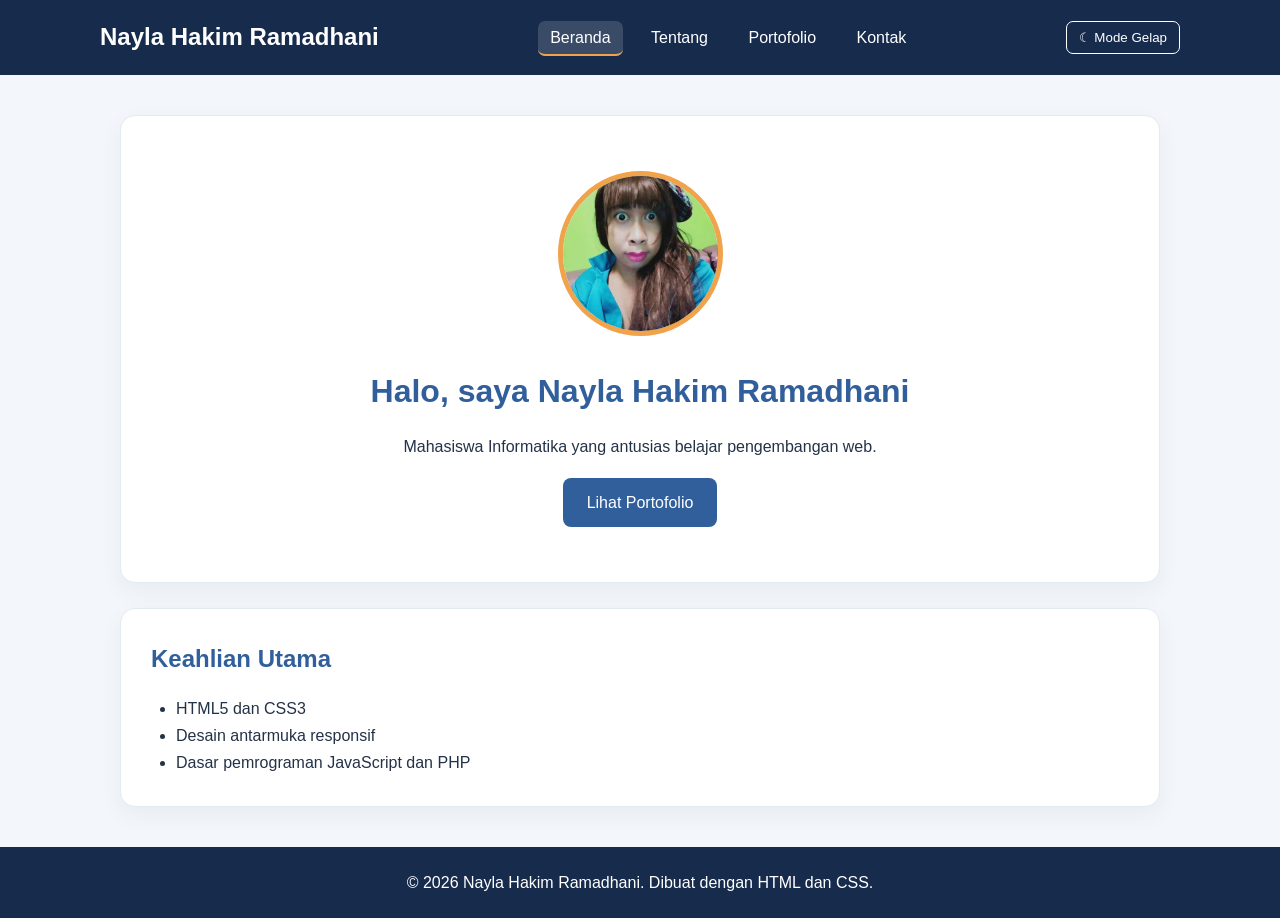
<file: index.html>
<!DOCTYPE html>
<html lang="id">
<head>
    <meta charset="UTF-8">
    <meta name="viewport" content="width=device-width, initial-scale=1.0">
    <title>Beranda | Portofolio Nayla Hakim Ramadhani</title>
    <link rel="stylesheet" href="style.css">
     <script src="script.js" defer></script>
</head>
<body>

<header>
    <div class="isi">
        <h1>Nayla Hakim Ramadhani</h1>

        <nav>
            <a href="index.html" class="aktif">Beranda</a>
            <a href="tentang.html">Tentang</a>
            <a href="portofolio.html">Portofolio</a>
            <a href="kontak.html">Kontak</a>
        </nav>

        <button class="theme-toggle">Mode Gelap</button>
    </div>
</header>

<main>

    <section class="hero">
        <img src="foto.jpg" alt="Foto Nayla Hakim Ramadhani">

        <h2>Halo, saya Nayla Hakim Ramadhani</h2>

        <p>Mahasiswa Informatika yang antusias belajar pengembangan web.</p>

        <a href="portofolio.html" class="tombol">
            Lihat Portofolio
        </a>
    </section>

    <section>
        <h2>Keahlian Utama</h2>

        <ul class="daftar">
            <li>HTML5 dan CSS3</li>
            <li>Desain antarmuka responsif</li>
            <li>Dasar pemrograman JavaScript dan PHP</li>
        </ul>
    </section>

</main>

<footer>
    <p>&copy; 2026 Nayla Hakim Ramadhani. Dibuat dengan HTML dan CSS.</p>
</footer>
</body>
</html>
</file>
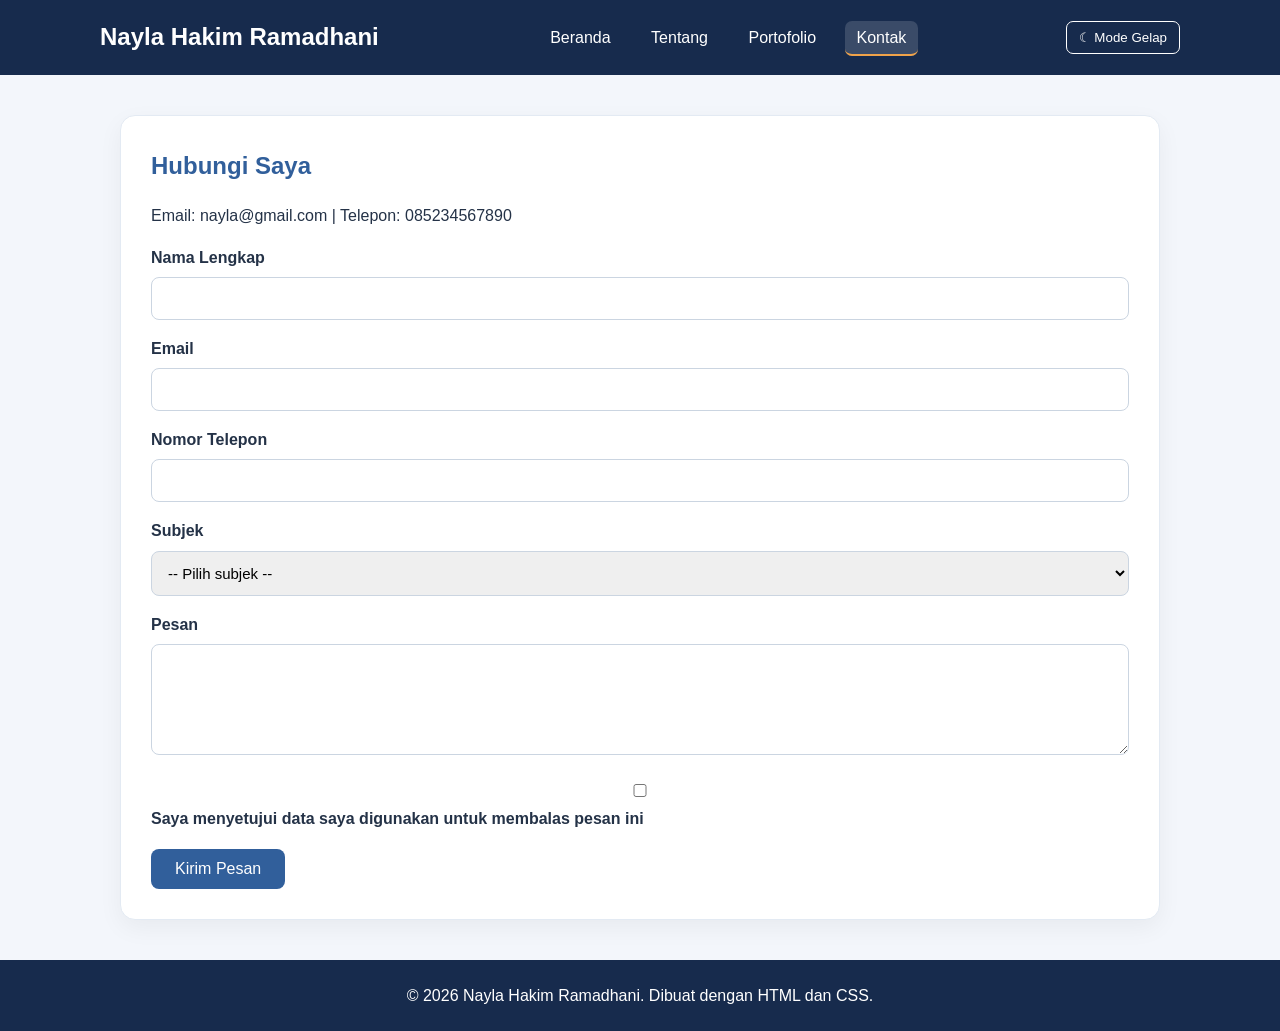
<file: kontak.html>
<!DOCTYPE html>
<html lang="id">
<head>
    <meta charset="UTF-8">
    <meta name="viewport" content="width=device-width, initial-scale=1.0">
    <title>Kontak | Nayla Hakim Ramadhani</title>
    <link rel="stylesheet" href="style.css">
     <script src="script.js" defer></script>
</head>
<body>

<header>
    <div class="isi">
        <h1>Nayla Hakim Ramadhani</h1>

        <nav>
            <a href="index.html">Beranda</a>
            <a href="tentang.html">Tentang</a>
            <a href="portofolio.html">Portofolio</a>
            <a href="kontak.html" class="aktif">Kontak</a>
        </nav>

        <button class="theme-toggle">Mode Gelap</button>
    </div>
</header>

<main>

    <section>
        <h2>Hubungi Saya</h2>

        <p>Email: nayla@gmail.com | Telepon: 085234567890</p>

        <form action="#" method="post">

            <label for="nama">Nama Lengkap</label>
            <input type="text" id="nama" name="nama" required minlength="3">

            <label for="email">Email</label>
            <input type="email" id="email" name="email" required>

            <label for="telp">Nomor Telepon</label>
            <input type="tel" id="telp" name="telp"
                   pattern="[0-9]{10,13}"
                   title="Masukkan 10-13 digit angka">

            <label for="subjek">Subjek</label>

            <select id="subjek" name="subjek" required>
                <option value="">-- Pilih subjek --</option>
                <option>Kerja sama</option>
                <option>Pertanyaan</option>
                <option>Lainnya</option>
            </select>

            <label for="pesan">Pesan</label>
            <textarea id="pesan" name="pesan" rows="5" required></textarea>

            <label>
                <input type="checkbox" name="setuju" required>
                Saya menyetujui data saya digunakan untuk membalas pesan ini
            </label>

            <button type="submit" class="tombol">Kirim Pesan</button>

        </form>
    </section>

</main>

<footer>
    <p>&copy; 2026 Nayla Hakim Ramadhani. Dibuat dengan HTML dan CSS.</p>
</footer>
</body>
</html>
</file>
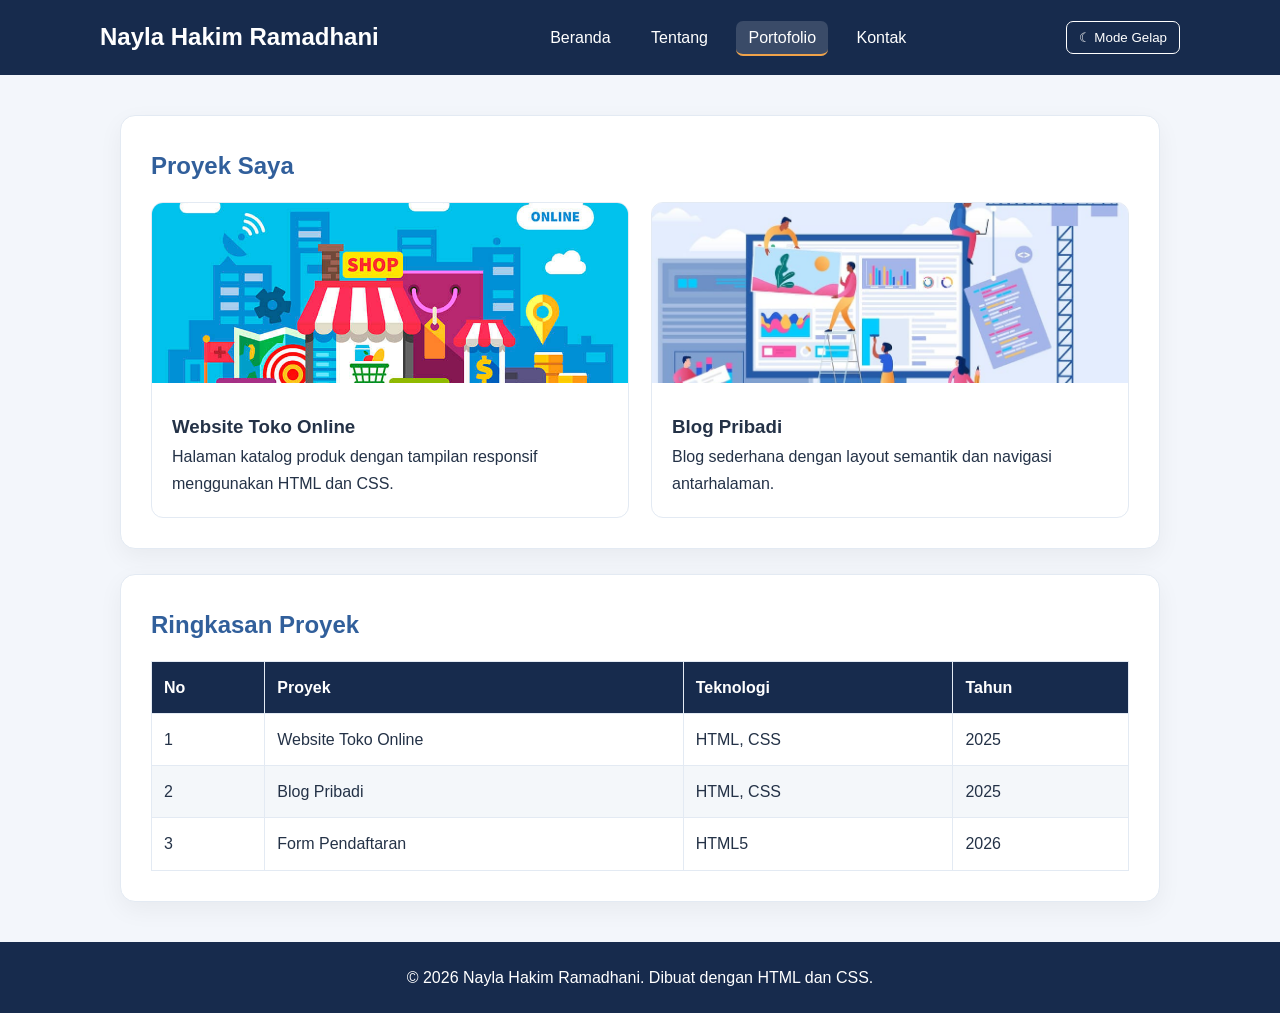
<file: portofolio.html>
<!DOCTYPE html>
<html lang="id">
<head>
    <meta charset="UTF-8">
    <meta name="viewport" content="width=device-width, initial-scale=1.0">
    <title>Portofolio | Nayla Hakim Ramadhani</title>
    <link rel="stylesheet" href="style.css">
     <script src="script.js" defer></script>
</head>
<body>

<header>
    <div class="isi">
        <h1>Nayla Hakim Ramadhani</h1>

        <nav>
            <a href="index.html">Beranda</a>
            <a href="tentang.html">Tentang</a>
            <a href="portofolio.html" class="aktif">Portofolio</a>
            <a href="kontak.html">Kontak</a>
        </nav>

        <button class="theme-toggle">Mode Gelap</button>
    </div>
</header>

<main>

    <section>
        <h2>Proyek Saya</h2>

        <div class="kartu-wadah">

            <article class="kartu">
                <img src="shop.jpg" alt="Tampilan proyek toko online">

                <div class="teks">
                    <h3>Website Toko Online</h3>

                    <p>
                        Halaman katalog produk dengan tampilan responsif
                        menggunakan HTML dan CSS.
                    </p>
                </div>
            </article>

            <article class="kartu">
                <img src="proyek.jpg" alt="Tampilan proyek blog">

                <div class="teks">
                    <h3>Blog Pribadi</h3>

                    <p>
                        Blog sederhana dengan layout semantik
                        dan navigasi antarhalaman.
                    </p>
                </div>
            </article>

        </div>
    </section>

    <section>
        <h2>Ringkasan Proyek</h2>

        <table>
            <thead>
                <tr>
                    <th>No</th>
                    <th>Proyek</th>
                    <th>Teknologi</th>
                    <th>Tahun</th>
                </tr>
            </thead>

            <tbody>
                <tr>
                    <td>1</td>
                    <td>Website Toko Online</td>
                    <td>HTML, CSS</td>
                    <td>2025</td>
                </tr>

                <tr>
                    <td>2</td>
                    <td>Blog Pribadi</td>
                    <td>HTML, CSS</td>
                    <td>2025</td>
                </tr>

                <tr>
                    <td>3</td>
                    <td>Form Pendaftaran</td>
                    <td>HTML5</td>
                    <td>2026</td>
                </tr>
            </tbody>
        </table>
    </section>

</main>

<footer>
    <p>&copy; 2026 Nayla Hakim Ramadhani. Dibuat dengan HTML dan CSS.</p>
</footer>
</body>
</html>
</file>
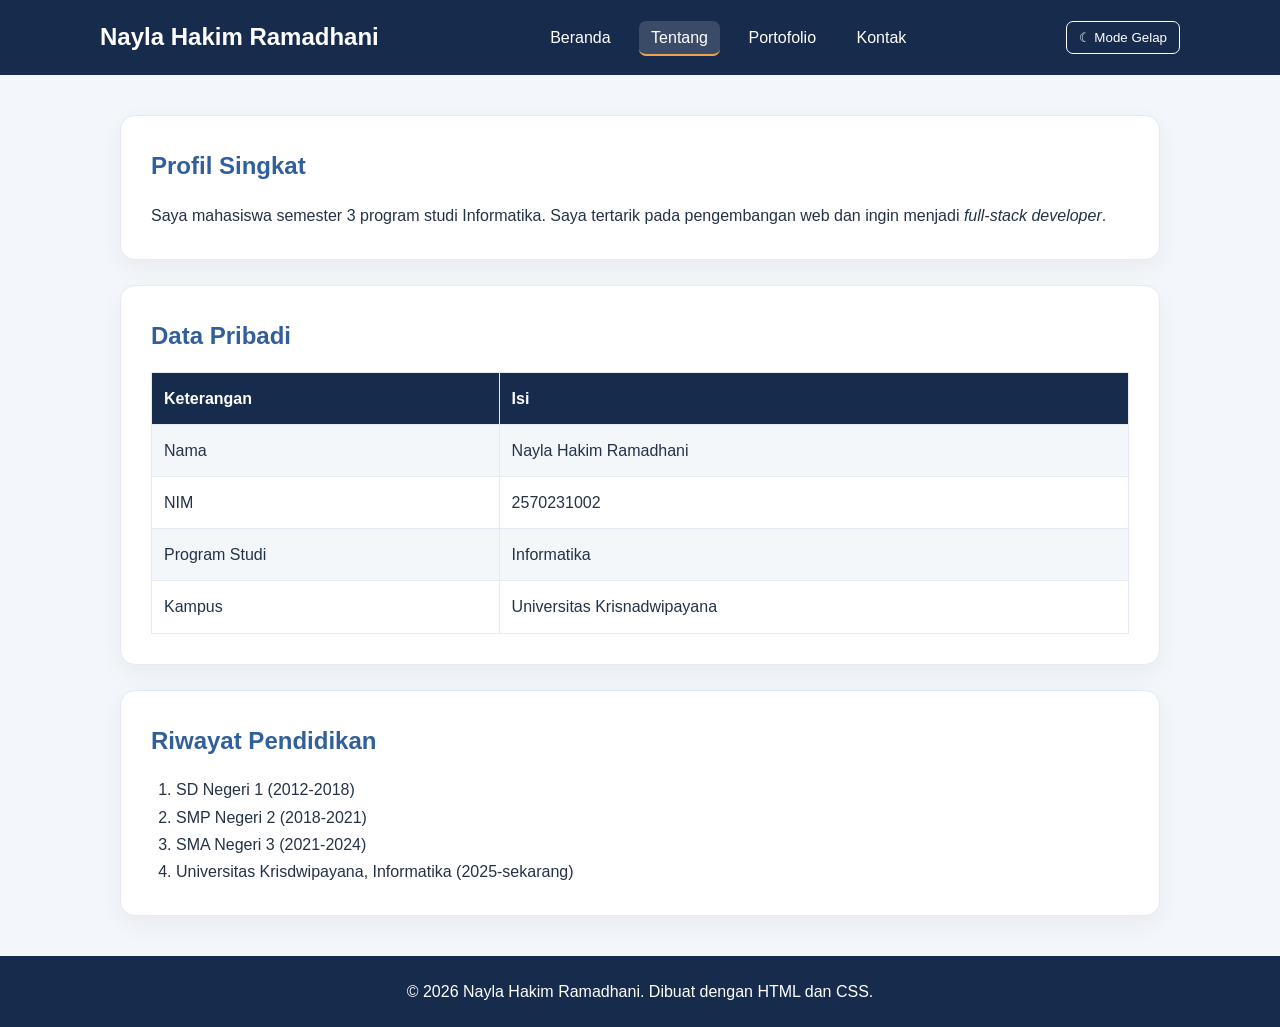
<file: tentang.html>
<!DOCTYPE html>
<html lang="id">
<head>
    <meta charset="UTF-8">
    <meta name="viewport" content="width=device-width, initial-scale=1.0">
    <title>Tentang | Portofolio Nayla Hakim Ramadhani</title>
    <link rel="stylesheet" href="style.css">
     <script src="script.js" defer></script>
</head>
<body>

<header>
    <div class="isi">
        <h1>Nayla Hakim Ramadhani</h1>

        <nav>
            <a href="index.html">Beranda</a>
            <a href="tentang.html" class="aktif">Tentang</a>
            <a href="portofolio.html">Portofolio</a>
            <a href="kontak.html">Kontak</a>
        </nav>

        <button class="theme-toggle">Mode Gelap</button>
    </div>
</header>

<main>

    <section>
        <h2>Profil Singkat</h2>

        <p>
            Saya mahasiswa semester 3 program studi Informatika.
            Saya tertarik pada pengembangan web dan ingin menjadi
            <em>full-stack developer</em>.
        </p>
    </section>

    <section>
        <h2>Data Pribadi</h2>

        <table>
            <tr><th>Keterangan</th><th>Isi</th></tr>
            <tr><td>Nama</td><td>Nayla Hakim Ramadhani</td></tr>
            <tr><td>NIM</td><td>2570231002</td></tr>
            <tr><td>Program Studi</td><td>Informatika</td></tr>
            <tr><td>Kampus</td><td>Universitas Krisnadwipayana</td></tr>
        </table>
    </section>

    <section>
        <h2>Riwayat Pendidikan</h2>

        <ol class="daftar">
            <li>SD Negeri 1 (2012-2018)</li>
            <li>SMP Negeri 2 (2018-2021)</li>
            <li>SMA Negeri 3 (2021-2024)</li>
            <li>Universitas Krisdwipayana, Informatika (2025-sekarang)</li>
        </ol>
    </section>

</main>

<footer>
    <p>&copy; 2026 Nayla Hakim Ramadhani. Dibuat dengan HTML dan CSS.</p>
</footer>
</body>
</html>
</file>
<file: style.css>
:root {
    --primary: #315f9b;
    --dark: #172b4d;
    --accent: #f0a34a;
    --background: #f3f6fb;
    --card: #ffffff;
    --text: #243247;
    --border: #e3eaf3;
}

* {
    margin: 0;
    padding: 0;
    box-sizing: border-box;
}

body {
    font-family: 'Segoe UI', Arial, sans-serif;
    background: var(--background);
    color: var(--text);
    line-height: 1.7;
    transition: .3s;
}

header {
    background: var(--dark);
    color: white;
    padding: 17px 25px;
    position: sticky;
    top: 0;
    z-index: 10;
}

header .isi {
    max-width: 1080px;
    margin: auto;
    display: flex;
    justify-content: space-between;
    align-items: center;
    flex-wrap: wrap;
    gap: 15px;
}

header h1 {
    font-size: 24px;
}

nav a {
    color: white;
    text-decoration: none;
    margin-left: 12px;
    padding: 8px 12px;
    border-radius: 7px;
    transition: .3s;
}

nav a:hover,
nav a.aktif {
    background: rgba(255,255,255,.15);
    border-bottom: 2px solid var(--accent);
}

main {
    max-width: 1080px;
    margin: 40px auto;
    padding: 0 20px;
}

section {
    background: var(--card);
    padding: 30px;
    margin-bottom: 25px;
    border-radius: 15px;
    border: 1px solid var(--border);
    box-shadow: 0 8px 25px rgba(0,0,0,.05);
}

h2 {
    color: var(--primary);
    margin-bottom: 15px;
}

.hero {
    text-align: center;
    padding: 55px 25px;
}

.hero img {
    width: 165px;
    height: 165px;
    object-fit: cover;
    border-radius: 50%;
    border: 5px solid var(--accent);
}

.hero h2 {
    font-size: 32px;
    margin-top: 20px;
}

.tombol {
    display: inline-block;
    margin-top: 17px;
    padding: 11px 24px;
    background: var(--primary);
    color: white;
    text-decoration: none;
    border: none;
    border-radius: 8px;
    cursor: pointer;
    font-size: 16px;
    transition: .3s;
}

.tombol:hover {
    background: var(--dark);
    transform: translateY(-3px);
}

.kartu-wadah {
    display: grid;
    grid-template-columns: repeat(auto-fit, minmax(250px, 1fr));
    gap: 22px;
}

.kartu {
    background: var(--card);
    border: 1px solid var(--border);
    border-radius: 12px;
    overflow: hidden;
    transition: .3s;
}

.kartu:hover {
    transform: translateY(-7px);
    box-shadow: 0 12px 25px rgba(0,0,0,.1);
}

.kartu img {
    width: 100%;
    height: 180px;
    object-fit: cover;
}

.kartu .teks {
    padding: 20px;
}

table {
    width: 100%;
    border-collapse: collapse;
    margin-top: 15px;
}

th, td {
    border: 1px solid var(--border);
    padding: 12px;
    text-align: left;
}

th {
    background: var(--dark);
    color: white;
}

tr:nth-child(even) {
    background: rgba(49,95,155,.05);
}

ul.daftar,
ol.daftar {
    padding-left: 25px;
}

form label {
    display: block;
    margin-top: 15px;
    font-weight: 600;
}

form input,
form select,
form textarea {
    width: 100%;
    padding: 12px;
    margin-top: 6px;
    border: 1px solid #cbd5e1;
    border-radius: 8px;
    font-family: inherit;
    font-size: 15px;
}

footer {
    background: var(--dark);
    color: white;
    text-align: center;
    padding: 22px;
    margin-top: 40px;
}

/* Dark Mode */

body.dark-mode {
    --background: #101827;
    --card: #1b293d;
    --text: #e5edf7;
    --border: #30415a;
    --primary: #8db9f2;
}

body.dark-mode h2 {
    color: #8db9f2;
}

.theme-toggle {
    padding: 8px 12px;
    border: 1px solid white;
    background: transparent;
    color: white;
    border-radius: 7px;
    cursor: pointer;
}

@media(max-width: 680px) {
    header .isi {
        flex-direction: column;
        text-align: center;
    }

    nav a {
        display: inline-block;
        margin: 3px;
    }

    .hero h2 {
        font-size: 25px;
    }

    section {
        padding: 20px;
    }

    table {
        display: block;
        overflow-x: auto;
    }
}
</file>
